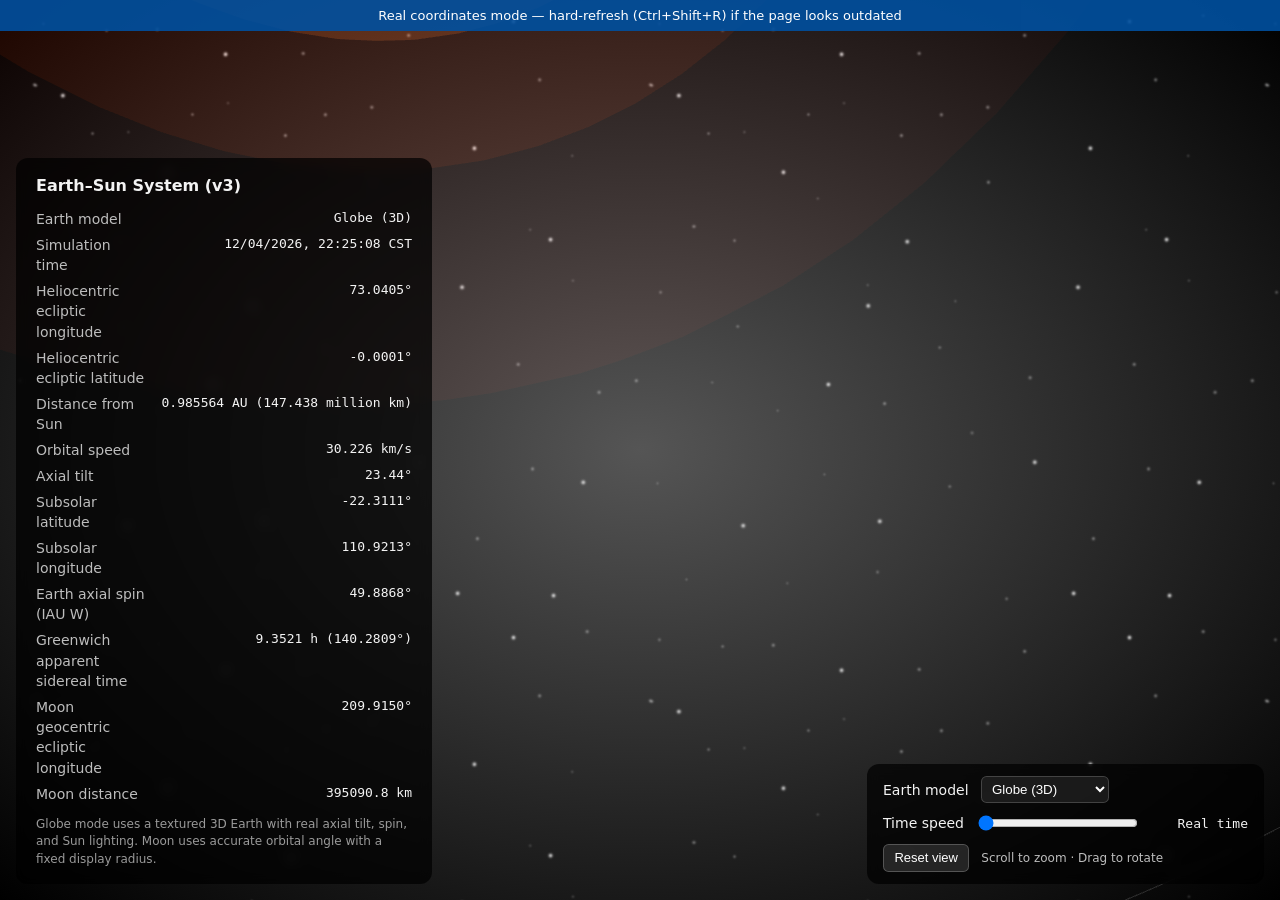
<file: index.html>
<!DOCTYPE html>
<html lang="en">
<head>
    <meta charset="UTF-8">
    <meta http-equiv="refresh" content="0; url=orbit.html">
    <title>Earth Orbit Animation</title>
</head>
<body>
    <p><a href="orbit.html">Open Earth Orbit Animation</a></p>
</body>
</html>
</file>
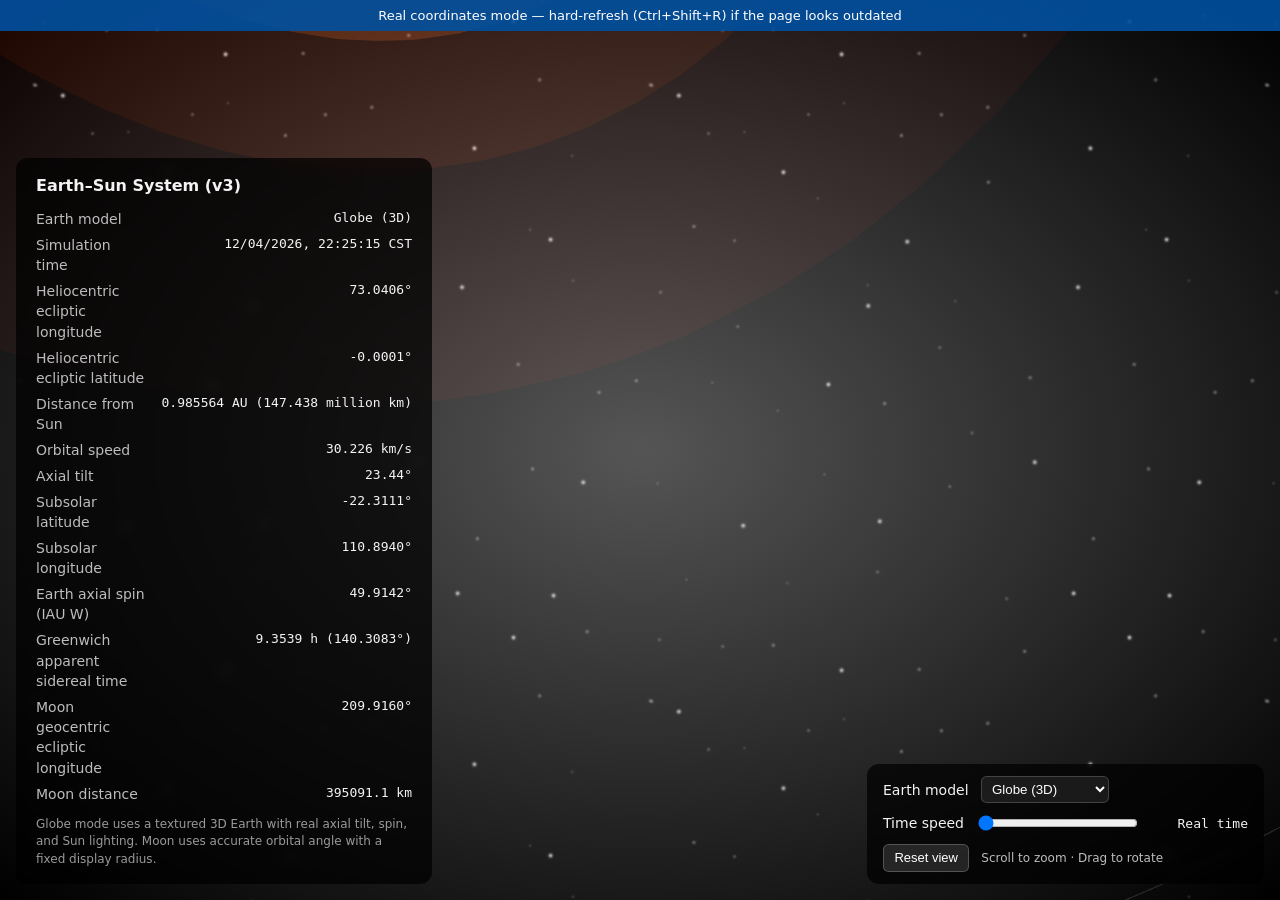
<file: orbit.html>
<!DOCTYPE html>
<html lang="en">
<head>
    <meta charset="UTF-8">
    <meta http-equiv="X-UA-Compatible" content="IE=edge">
    <meta name="viewport" content="width=device-width, initial-scale=1.0">
    <meta http-equiv="Cache-Control" content="no-cache, no-store, must-revalidate">
    <meta http-equiv="Pragma" content="no-cache">
    <meta http-equiv="Expires" content="0">
    <title>Earth Orbit — Real Coordinates</title>
    <link rel="stylesheet" href="style.css?v=14">
</head>
<body id="universe">
    <div id="version-banner">Real coordinates mode — hard-refresh (Ctrl+Shift+R) if the page looks outdated</div>
    <div id="error-banner" hidden></div>

    <div id="stars"></div>

    <div id="solar-system">
        <div id="view-classic" hidden>
            <svg id="orbit-path" aria-hidden="true"></svg>
            <div id="sun"></div>
            <div id="earth-wrap">
                <img src="images/earth.png" alt="Earth" id="earth">
                <div id="moon"></div>
            </div>
        </div>
        <canvas id="globe-canvas"></canvas>
    </div>

    <aside id="info-panel" aria-live="polite">
        <p class="loading">Loading astronomy data…</p>
    </aside>

    <div id="controls">
        <div class="control-group">
            <label for="earth-model">Earth model</label>
            <select id="earth-model">
                <option value="globe" selected>Globe (3D)</option>
                <option value="classic">Classic (flat)</option>
            </select>
        </div>
        <div class="control-group">
            <label for="time-speed">Time speed</label>
            <input type="range" id="time-speed" min="1" max="500000" step="1" value="1">
            <span id="speed-label">Real time</span>
        </div>
        <div class="control-group" id="globe-controls">
            <button type="button" id="reset-view">Reset view</button>
            <span class="control-hint">Scroll to zoom · Drag to rotate</span>
        </div>
    </div>

    <noscript>
        <p style="color:#fff;padding:2rem;">JavaScript is required for real coordinate calculations.</p>
    </noscript>

    <script src="lib/astronomy.browser.min.js?v=14"></script>
    <script src="lib/three.min.js?v=14"></script>
    <script src="lib/OrbitControls.js?v=14"></script>
    <script src="globe.js?v=14"></script>
    <script src="script.js?v=14"></script>
</body>
</html>
</file>
<file: style.css>
@keyframes starPulse {
    from { opacity: 1; }
    to { opacity: 0.2; }
}

@keyframes sunFire {
    from { box-shadow: 0 0 50px #f5c91a; }
    to { box-shadow: 0 0 100px #f5c91a; }
}

*,
*::before,
*::after {
    box-sizing: border-box;
}

html, body {
    height: 100%;
    width: 100%;
    margin: 0;
}

#universe {
    background: black;
    background: radial-gradient(#555, #000);
    overflow: hidden;
    font-family: system-ui, -apple-system, sans-serif;
}

#version-banner {
    position: fixed;
    top: 0;
    left: 0;
    right: 0;
    z-index: 20;
    padding: 0.5rem 1rem;
    background: rgba(0, 80, 160, 0.9);
    color: #fff;
    font-size: 0.8125rem;
    text-align: center;
}

#error-banner {
    position: fixed;
    top: 2.5rem;
    left: 1rem;
    right: 1rem;
    z-index: 20;
    padding: 0.75rem 1rem;
    border-radius: 0.5rem;
    background: rgba(160, 0, 0, 0.92);
    color: #fff;
    font-size: 0.875rem;
}

#info-panel .loading {
    margin: 0;
    color: #bdbdbd;
}

#stars {
    position: fixed;
    inset: 0;
    z-index: 1;
    background: url('images/stars.png');
    animation: starPulse 4s infinite alternate;
    pointer-events: none;
}

#solar-system {
    position: relative;
    z-index: 2;
    width: 100%;
    height: 100%;
}

#view-classic {
    position: absolute;
    inset: 0;
}

#globe-canvas {
    position: absolute;
    inset: 0;
    width: 100%;
    height: 100%;
    display: block;
}

#globe-canvas[hidden],
#view-classic[hidden] {
    display: none !important;
}

#orbit-path {
    position: absolute;
    top: 50%;
    left: 50%;
    width: min(90vmin, 800px);
    height: min(90vmin, 800px);
    transform: translate(-50%, -50%);
    overflow: visible;
    pointer-events: none;
}

#sun {
    position: absolute;
    top: 50%;
    left: 50%;
    z-index: 3;
    margin-top: -100px;
    margin-left: -100px;
    height: 200px;
    width: 200px;
    background: radial-gradient(#f5c313, #ec7e08);
    border-radius: 100%;
    box-shadow: 0 0 50px #f5c91a;
    animation: sunFire 4s infinite alternate;
}

#earth-wrap {
    position: absolute;
    top: 50%;
    left: 50%;
    z-index: 4;
    width: 0;
    height: 0;
}

#earth {
    position: absolute;
    top: 0;
    left: 0;
    width: 80px;
    height: auto;
    margin-top: -40px;
    margin-left: -40px;
    transform-origin: center center;
}

#moon {
    position: absolute;
    top: 0;
    left: 0;
    height: 16px;
    width: 16px;
    margin-top: -8px;
    margin-left: -8px;
    background: radial-gradient(#ddd, #888);
    border-radius: 100%;
    z-index: 5;
}

#info-panel {
    position: fixed;
    bottom: 1rem;
    left: 1rem;
    z-index: 10;
    max-width: 26rem;
    padding: 1rem 1.25rem;
    border-radius: 0.75rem;
    background: rgba(0, 0, 0, 0.72);
    color: #f3f3f3;
    font-size: 0.875rem;
    line-height: 1.45;
    backdrop-filter: blur(6px);
}

#info-panel h2 {
    margin: 0 0 0.75rem;
    font-size: 1rem;
    font-weight: 600;
}

#info-panel dl {
    margin: 0;
    display: grid;
    grid-template-columns: minmax(0, 1fr) auto;
    gap: 0.35rem 1rem;
}

#info-panel dt {
    margin: 0;
    color: #bdbdbd;
}

#info-panel dd {
    margin: 0;
    text-align: right;
    font-family: ui-monospace, SFMono-Regular, Menlo, monospace;
    font-size: 0.8125rem;
}

#info-panel .note {
    margin: 0.75rem 0 0;
    color: #9a9a9a;
    font-size: 0.75rem;
}

#controls {
    position: fixed;
    bottom: 1rem;
    right: 1rem;
    z-index: 10;
    display: flex;
    flex-direction: column;
    align-items: stretch;
    gap: 0.65rem;
    padding: 0.75rem 1rem;
    border-radius: 0.75rem;
    background: rgba(0, 0, 0, 0.72);
    color: #f3f3f3;
    font-size: 0.875rem;
    backdrop-filter: blur(6px);
}

.control-group {
    display: flex;
    align-items: center;
    gap: 0.75rem;
}

#controls label {
    white-space: nowrap;
}

#earth-model {
    min-width: 8rem;
    background: rgba(255, 255, 255, 0.08);
    color: #fff;
    border: 1px solid rgba(255, 255, 255, 0.18);
    border-radius: 0.35rem;
    padding: 0.25rem 0.4rem;
}

#globe-controls {
    flex-wrap: wrap;
}

#reset-view {
    background: rgba(255, 255, 255, 0.12);
    color: #fff;
    border: 1px solid rgba(255, 255, 255, 0.22);
    border-radius: 0.35rem;
    padding: 0.35rem 0.65rem;
    cursor: pointer;
    font-size: 0.8125rem;
}

#reset-view:hover {
    background: rgba(255, 255, 255, 0.2);
}

.control-hint {
    color: #bdbdbd;
    font-size: 0.75rem;
}

#time-speed {
    width: 10rem;
}

#speed-label {
    min-width: 6rem;
    font-family: ui-monospace, SFMono-Regular, Menlo, monospace;
    font-size: 0.8125rem;
    text-align: right;
}

@media (max-width: 720px) {
    #info-panel {
        right: 1rem;
        max-width: none;
    }

    #controls {
        left: 1rem;
        right: 1rem;
        bottom: auto;
        top: 1rem;
        flex-wrap: wrap;
    }
}
</file>
